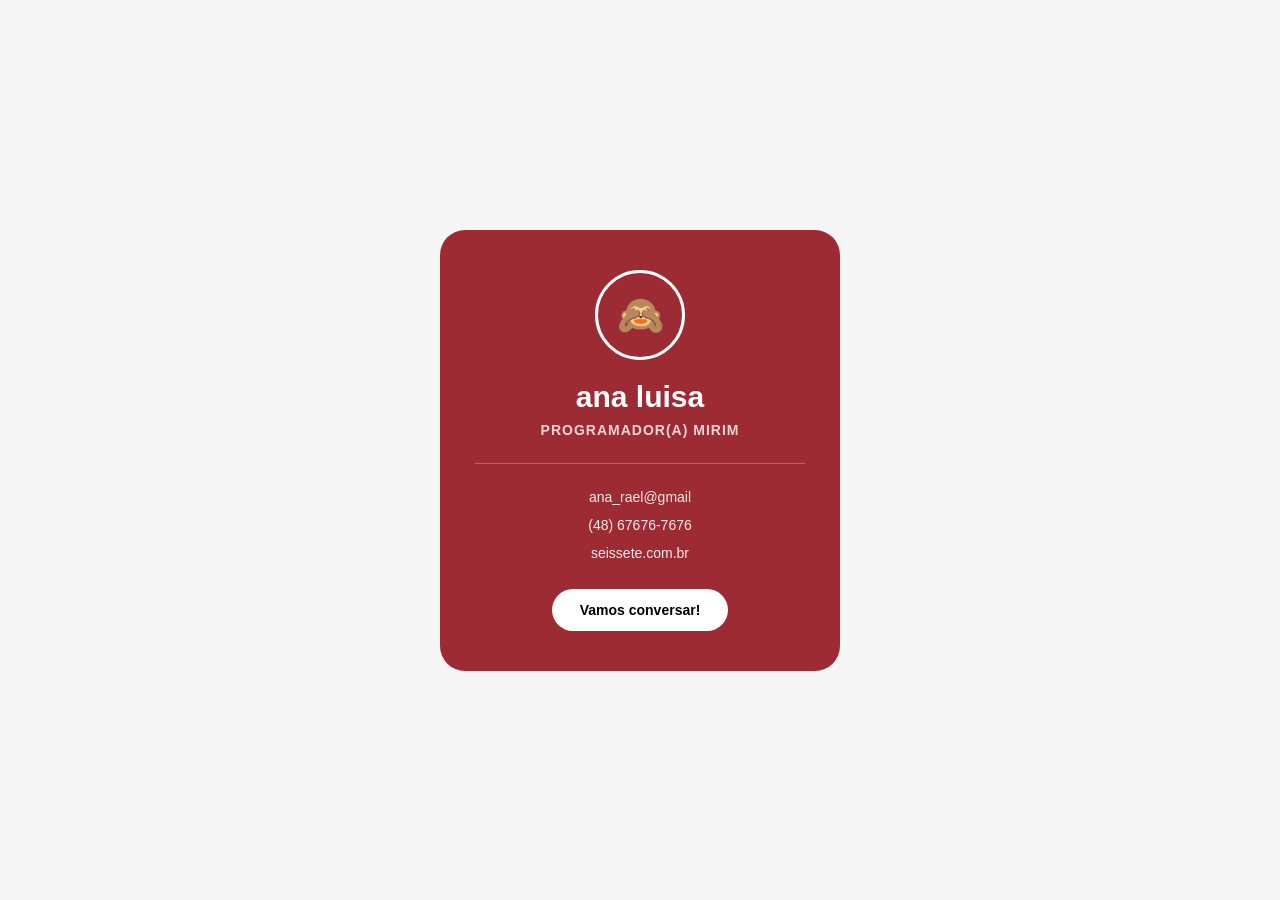
<file: cartao/index.html>
<!DOCTYPE html>
<html lang="pt-BR">
<head>
<meta charset="UTF-8">
<meta name="viewport" content="width=device-width, initial-scale=1.0">
<title>Cartão de Programador</title>
<link rel="stylesheet" href="style.css">
</head>

<body>

<div class="cartao">

<div class="foto">
🙈​
</div>

<h1>ana luisa</h1>

<h2>PROGRAMADOR(A) MIRIM</h2>

<div class="linha"></div>

<div class="informacoes">
<p> ana_rael@gmail </p>
<p> (48) 67676-7676</p>
<p> seissete.com.br</p>
</div>

<a href="#" class="botao">
Vamos conversar!
</a>

</div>

</body>
</html>
</file>
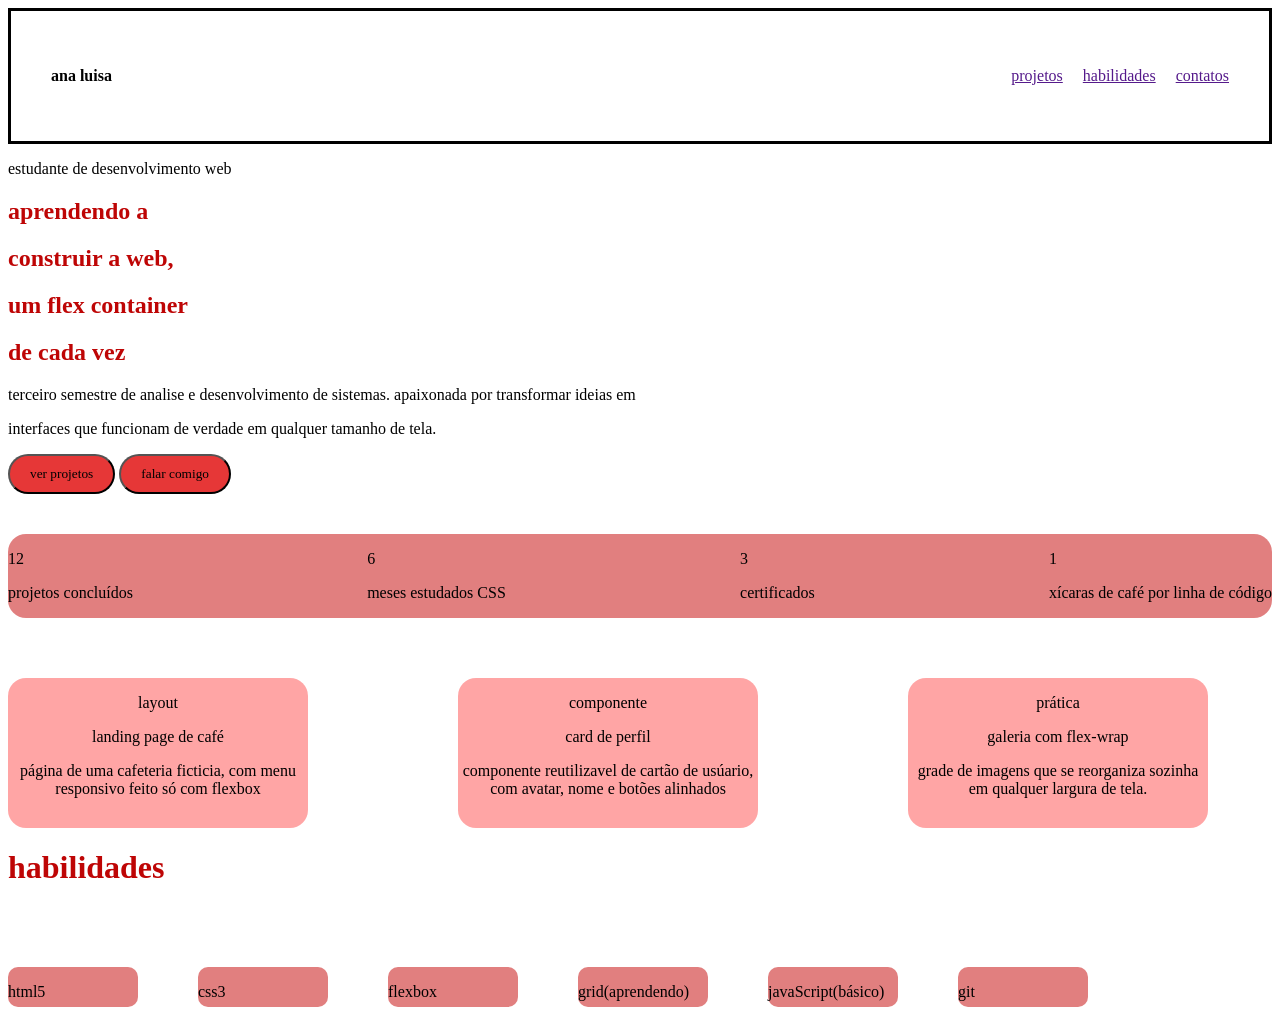
<file: 0109.html>
<!DOCTYPE html>
<html lang="pt-BR">
<head>
    <meta charset="UTF-8">
    <meta name="viewport" content="width=device-width, initial-scale=1.0">
    <title>Meu Site</title>
    <link rel="stylesheet" href="style.css">
</head>
<body>

    
    <header>

    <b> ana luisa</b>
        <nav>
        

            <ul>

                <li><a href="">projetos</a></li>

                <li><a href="">habilidades</a></li>

                <li><a href="">contatos</a></li>

            </ul>

        

        </nav>
    </header>

    <section>
        <p>estudante de desenvolvimento web</p>
        <h1>aprendendo a</h1>
        <h1>construir a web,</h1>
        <h1>um flex container</h1>
        <h1>de cada vez</h1>
        <p>terceiro semestre de analise e desenvolvimento de sistemas. apaixonada por transformar ideias em<p>
           <p> interfaces que funcionam de verdade em qualquer tamanho de tela. </p>
        <button>ver projetos</button>
        <button>falar comigo</button>

    </section>

    <section class="sessao-numero">
        <div>
            <p>12</p>
            <p>projetos concluídos</p>
        </div>

        <div>
            <p>6</p>
            <p>meses estudados CSS</p>
        </div>

        <div>
            <p>3</p>
            <p>certificados<p>
        </div>

        <div>
            <p>1</p>
            <p>xícaras de café por linha de código</p>
        </div>
    </section>

    <section class="dorminhoca">
        <div class="quadrado">
            <div>
            <p>layout</p> 
            <p>            landing page de café</p>
            <p>            página de uma cafeteria ficticia, com menu responsivo feito só com flexbox</p>
            </div>
        </div>

        <div class="quadrado">
            <div>
                <p>componente</p>
            <p>           card de perfil</p>
            <p>           componente reutilizavel de cartão de usúario, com avatar, nome e botões alinhados</p>

            </div>
        </div>

        <div class="quadrado">
            <div>
                <p>prática</p>
                <p>         galeria com flex-wrap</p>
                <p>         grade de imagens que se reorganiza sozinha em qualquer largura de tela. </p>

                </div>
        </div>
    </section>
<div class="texto">
    <h1>habilidades</h1>
</div>

    <div class="manto-acima">
        <div class="manto">

    <div>
        <p>html5</p>
    </div>
</div>

<div class="manto">

    <div>
        <p>css3</p>
    </div>
</div>

<div class="manto">

    <div>
        <p>flexbox</p>
    </div>
</div>

<div class="manto">

    <div>
        <p>grid(aprendendo)</p>
    </div>
</div>

<div class="manto">

    <div>
        <p>javaScript(básico)</p>
    </div>
</div>

<div class="manto">

    <div>
        <p>git</p>
    </div>
</div>
    </div>
    <section>
</body>
</html>
</file>
<file: cartao/style.css>
* {
margin: 0;
padding: 0;
box-sizing: border-box;
}

body {
min-height: 100vh;
display: flex;
justify-content: center;
align-items: center;

font-family: Arial, sans-serif;

background-color: #f5f5f5;
}

.cartao {
width: 400px;
padding: 40px 35px;

text-align: center;

color: white;

border-radius: 25px;

background: linear-gradient(
#9d2b34,
#9d2b34,
#9d2b34
);

}

.foto {
width: 90px;
height: 90px;

margin: 0 auto 20px;

display: flex;
align-items: center;
justify-content: center;

border: 3px solid white;
border-radius: 50%;

font-size: 38px;
}

h1 {
font-size: 30px;
margin-bottom: 8px;
}

h2 {
font-size: 14px;
letter-spacing: 1px;

color: rgba(255, 255, 255, 0.8);
}

.linha {
width: 100%;
height: 1px;

margin: 25px 0;

background-color: rgba(255, 255, 255, 0.25);
}

.informacoes {
text-align: center;

margin-bottom: 28px;
}

.informacoes p {
margin: 12px 0;

font-size: 14px;

color: rgba(255, 255, 255, 0.9);
}

.botao {
display: inline-block;

padding: 13px 28px;

border-radius: 30px;

background-color: white;

color: #000000;

text-decoration: none;

font-size: 14px;
font-weight: bold;

}
</file>
<file: style.css>
*{
    list-style: none;
}


header { 
display: flex;
align-items: center;
justify-content: space-between;
padding: 40px;
border: 3px solid;
}

ul {
display: flex;
gap: 20px;
}

button {
font-family: 'Times New Roman', Times, serif;
border-radius: 40px;
    display: inline-table;
    color: black;
    padding: 10px 20px;
    background-color: rgb(230, 55, 55)
    
}

p {

color: rgb(0, 0, 0);


}

h1 {

    color: rgb(190, 5, 5);


}
    

.sessao-numero {
    font-family: Georgia, 'Times New Roman', Times, serif;
    background-color: #e17f7f;
    display: flex;
    justify-content: space-between;
    margin-top: 40px;
    border-radius: 18px

}

.quadrado {
    display: flex;
    flex-wrap: wrap;
    width: 300px;
  height: 150px;
  background-color: #ffa5a5;
    font-family: Cambria, Cochin, Georgia, Times, 'Times New Roman', serif;
    text-align: center;
    display: flex;
    justify-content: space-between;
    margin-top: 60px;
    border-radius: 18px
    
}

.dorminhoca {
    display: flex;
    gap: 150px;
}

.manto-acima {
    display: flex;
    gap: 60px   ;
}

.manto {
    display: flex;
    flex-wrap: wrap;
    height: 40px;
    width: 130px;
    text-align: center;
    background-color: #e17f7f;
    border-radius: 10px;
    margin-top: 60px;
    justify-content: space-between;
}
</file>
